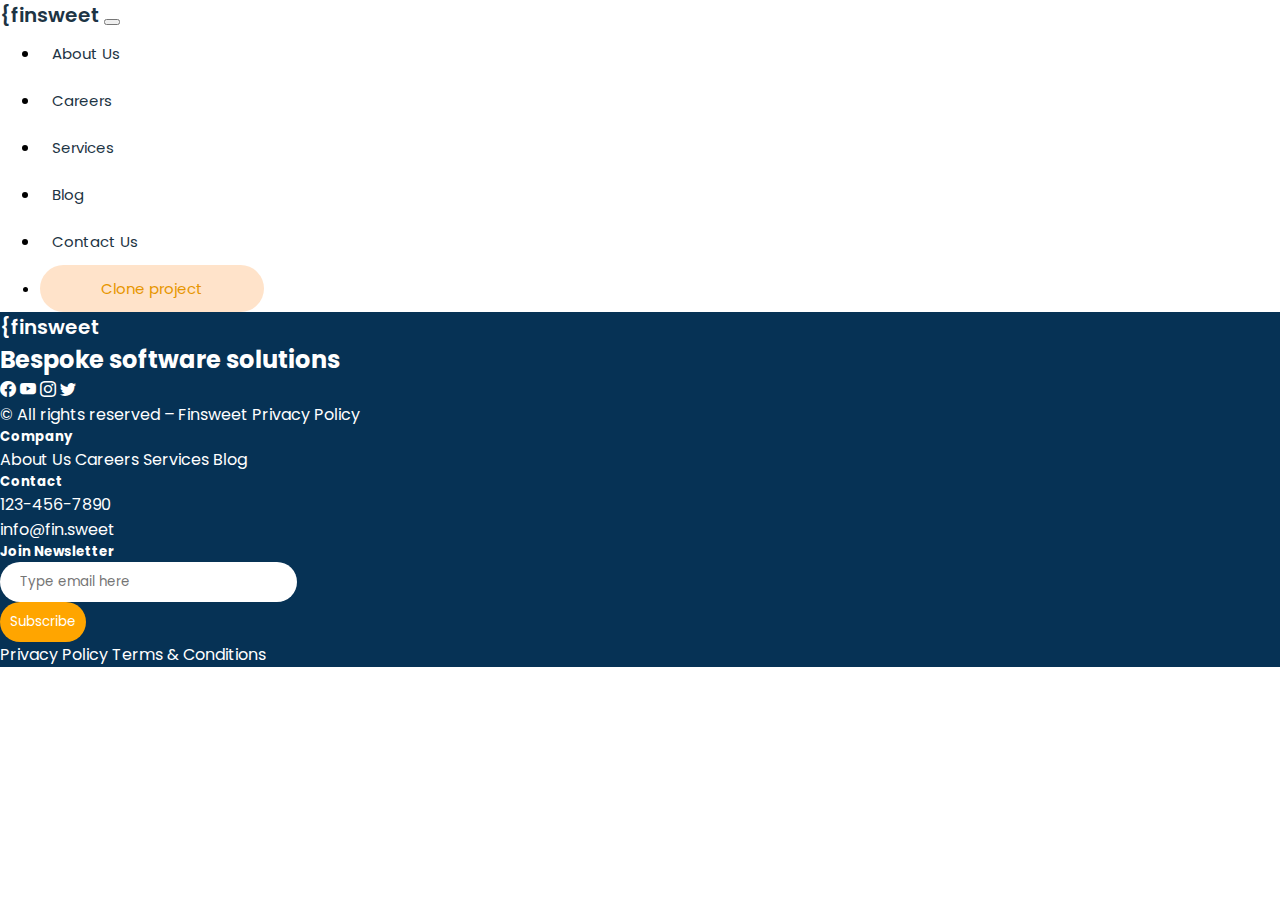
<file: Contact-us.html>
<!DOCTYPE html>
<html lang="en">
<head>
    <meta charset="UTF-8">
    <meta http-equiv="X-UA-Compatible" content="IE=edge">
    <meta name="viewport" content="width=device-width, initial-scale=1.0">
    <!-- CSS only -->
<link href="https://cdn.jsdelivr.net/npm/bootstrap@5.1.3/dist/css/bootstrap.min.css" rel="stylesheet" integrity="sha384-1BmE4kWBq78iYhFldvKuhfTAU6auU8tT94WrHftjDbrCEXSU1oBoqyl2QvZ6jIW3" crossorigin="anonymous">
<link rel="stylesheet" href="https://cdn.jsdelivr.net/npm/bootstrap-icons@1.7.2/font/bootstrap-icons.css">
<link rel="stylesheet" href="style.css">
    <title>Document</title>
</head>
<body>
    <!-- header-->
    <header>
        <nav class="navbar navbar-expand-lg bg-light navbar-light py-3 position-fixed navbar-index">
            <div class="container nav_container ">
              <a class=" navfinsweet font-head navbar-brand" href="index.html">{finsweet</a>
              <button class="navbar-toggler" type="button" data-bs-toggle="collapse" data-bs-target="#navbarNavDropdown" aria-controls="navbarNavDropdown" aria-expanded="false" aria-label="Toggle navigation">
                <span class="navbar-toggler-icon"></span>
              </button>
              <div class="collapse navbar-collapse justify-content-end" id="navbarNavDropdown">
                <ul class="navbar-nav ">
                  <li class="nav-item mx-2">
                    <a class=" active text_spacing navtext fonts" aria-current="page" href="about-us.html">About Us</a>
                  </li>
                  <li class="nav-item mx-2">
                    <a class="navtext active text_spacing fonts" aria-current="page" href="Careers.html">Careers</a>
                  </li>
                  <li class="nav-item mx-2">
                    <a class="navtext active text_spacing fonts" aria-current="page" href="Services.html">Services</a>
                  </li>
                  <li class="nav-item mx-2">
                    <a class="navtext active text_spacing fonts" aria-current="page" href="Blog.html">Blog</a>
                  </li>
                  <li class="nav-item mx-2">
                    <a class="navtext active text_spacing fonts" aria-current="page" href="Contact-us.html">Contact Us</a>
                  </li>
                  <li class="nav-item dropdown fonts">
                    <a class=" clone_project text_spacing fonts" href="https://www.webflow.com" target="_blank" id="navbarDropdownMenuLink" role="button" data-bs-toggle="dropdown" aria-expanded="false">
                      Clone project
                    </a>
                    
                  </li>
                </ul>
              </div>
            </div>
          </nav>
    </header>
    
    <!-- main -->

    <main>
      <div class="p-4"></div>

      <section>
        <div class="container">
          <div class="row">
            <div class="col-6">
             <h1></h1>
             <p></p> 
            </div>
          </div>
        </div>
      </section>
    </main>






     <!-- footer -->

     <footer class="bg-color-b">
        <div class="p-4"></div>
        <div class="container t-color-w ">
          <div class="row">
            <div class="col-4">
              <a class=" navfinsweet font-head navbar-brand t-color-w" href="https://www.finsweet.com" target="_blank">{finsweet</a>
                <div class="p-2"></div>
                <h2>Bespoke software solutions</h2>
                <i class="bi bi-facebook"></i>
                <i class="bi bi-youtube"></i>
                <i class="bi bi-instagram"></i>
                <i class="bi bi-twitter"></i>
                <div class="p-3"></div>
                <p>© All rights reserved – Finsweet
                  Privacy Policy
                  </p>
            </div>
            <div class="col-2">   
                <h5>Company</h5>
                <a class="d-block t-deco t-color-w" href="">About Us</a>
                <a class="d-block t-deco t-color-w" href="">Careers</a>
                <a class="d-block t-deco t-color-w" href="">Services</a>
                <a class="d-block t-deco t-color-w" href="">Blog</a>
            </div>
            <div class="col-2">
                <h5 class="mb-4">Contact</h5>
                <a class="t-deco t-color-w" href="tel:+1123-456-7890">123-456-7890</a>
                <p><a class="t-deco t-color-w" href="mailto:info@finsweet.com">info@fin.sweet</a></p>
            </div>
            <div class="col-4">
              <h5>Join Newsletter</h5>
              <div class="p-2"></div>
              <input type="text" class="btn-box-footer" placeholder="Type email here">
              <div class="p-1"></div>
              <input type="button" class="btn-box-footer-sub" value="Subscribe">
              <div class="p-4"></div>
              <a class="t-deco t-color-w mx-2"  href="">Privacy Policy</a>
              <a class="t-deco t-color-w mx-2"  href="">Terms & Conditions</a>
            </div>
          </div>
        </div>
        <div class="p-3"></div>
      </footer>
</file>
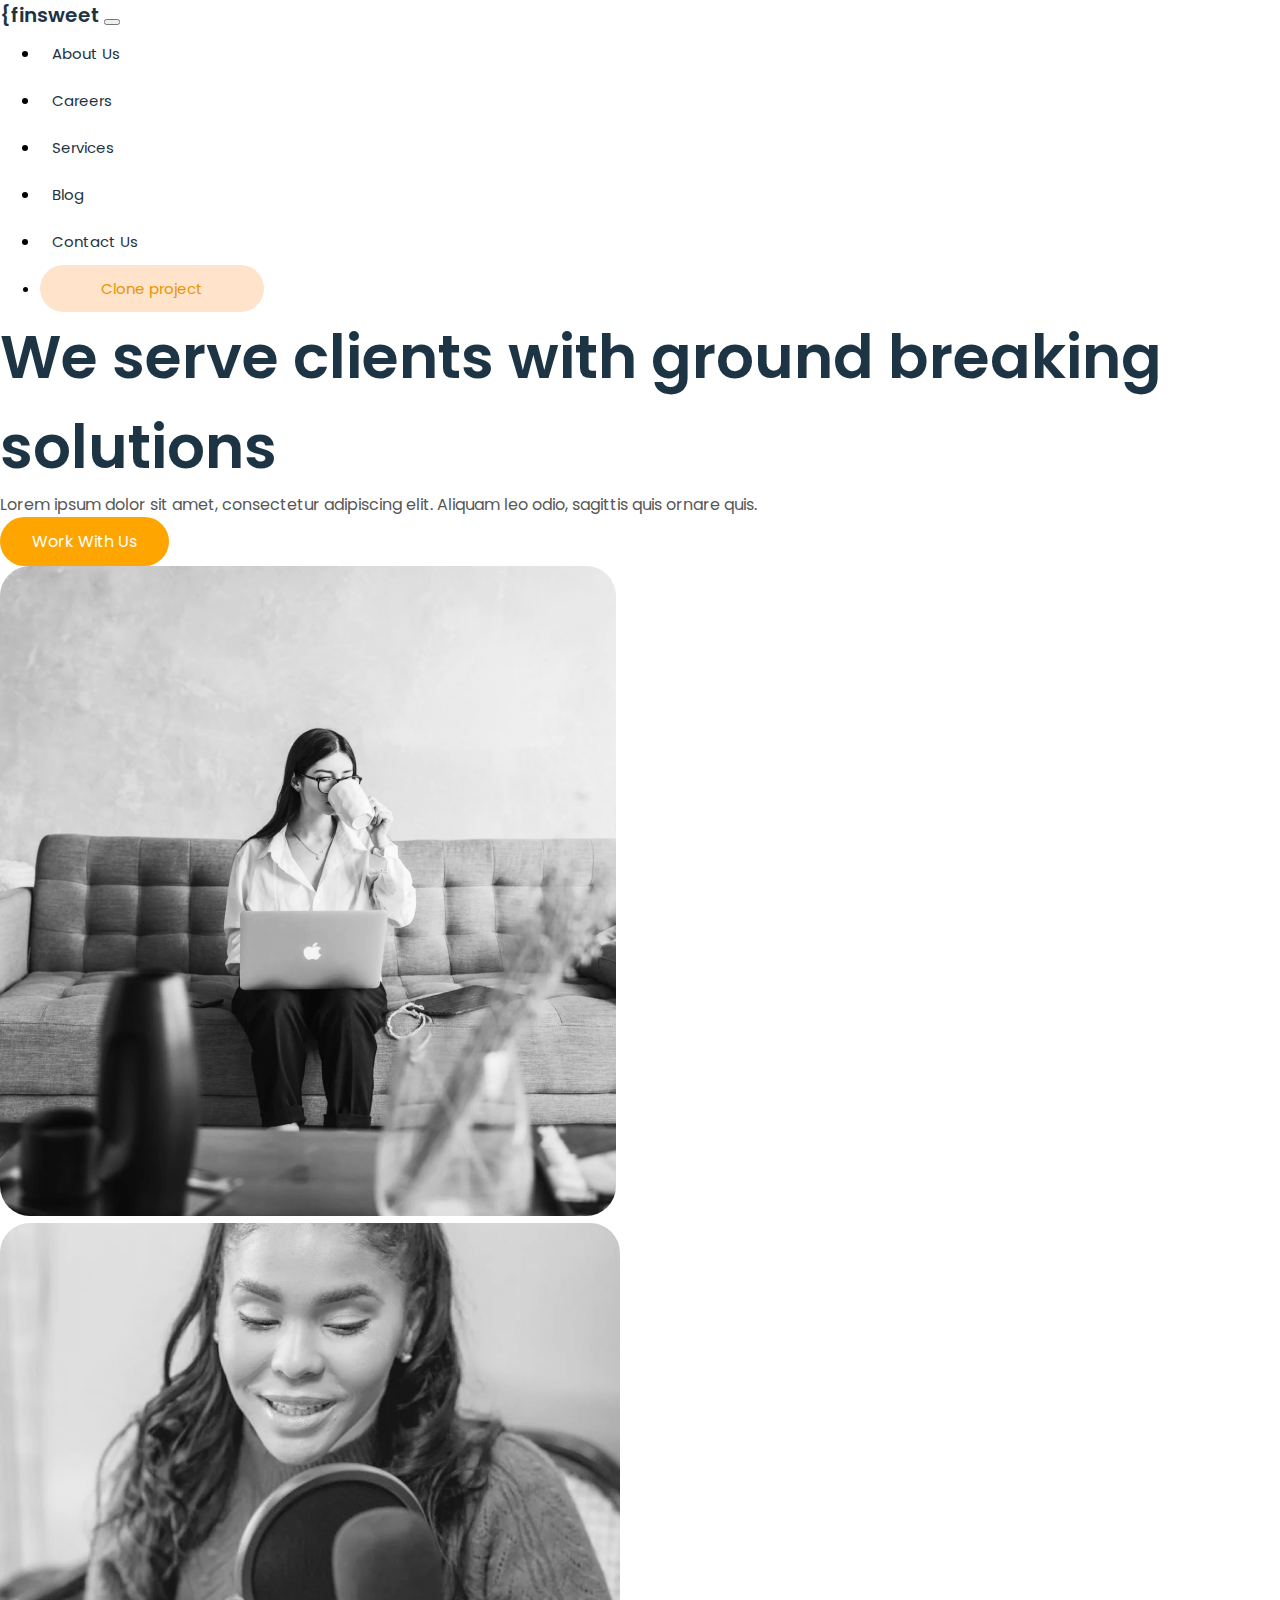
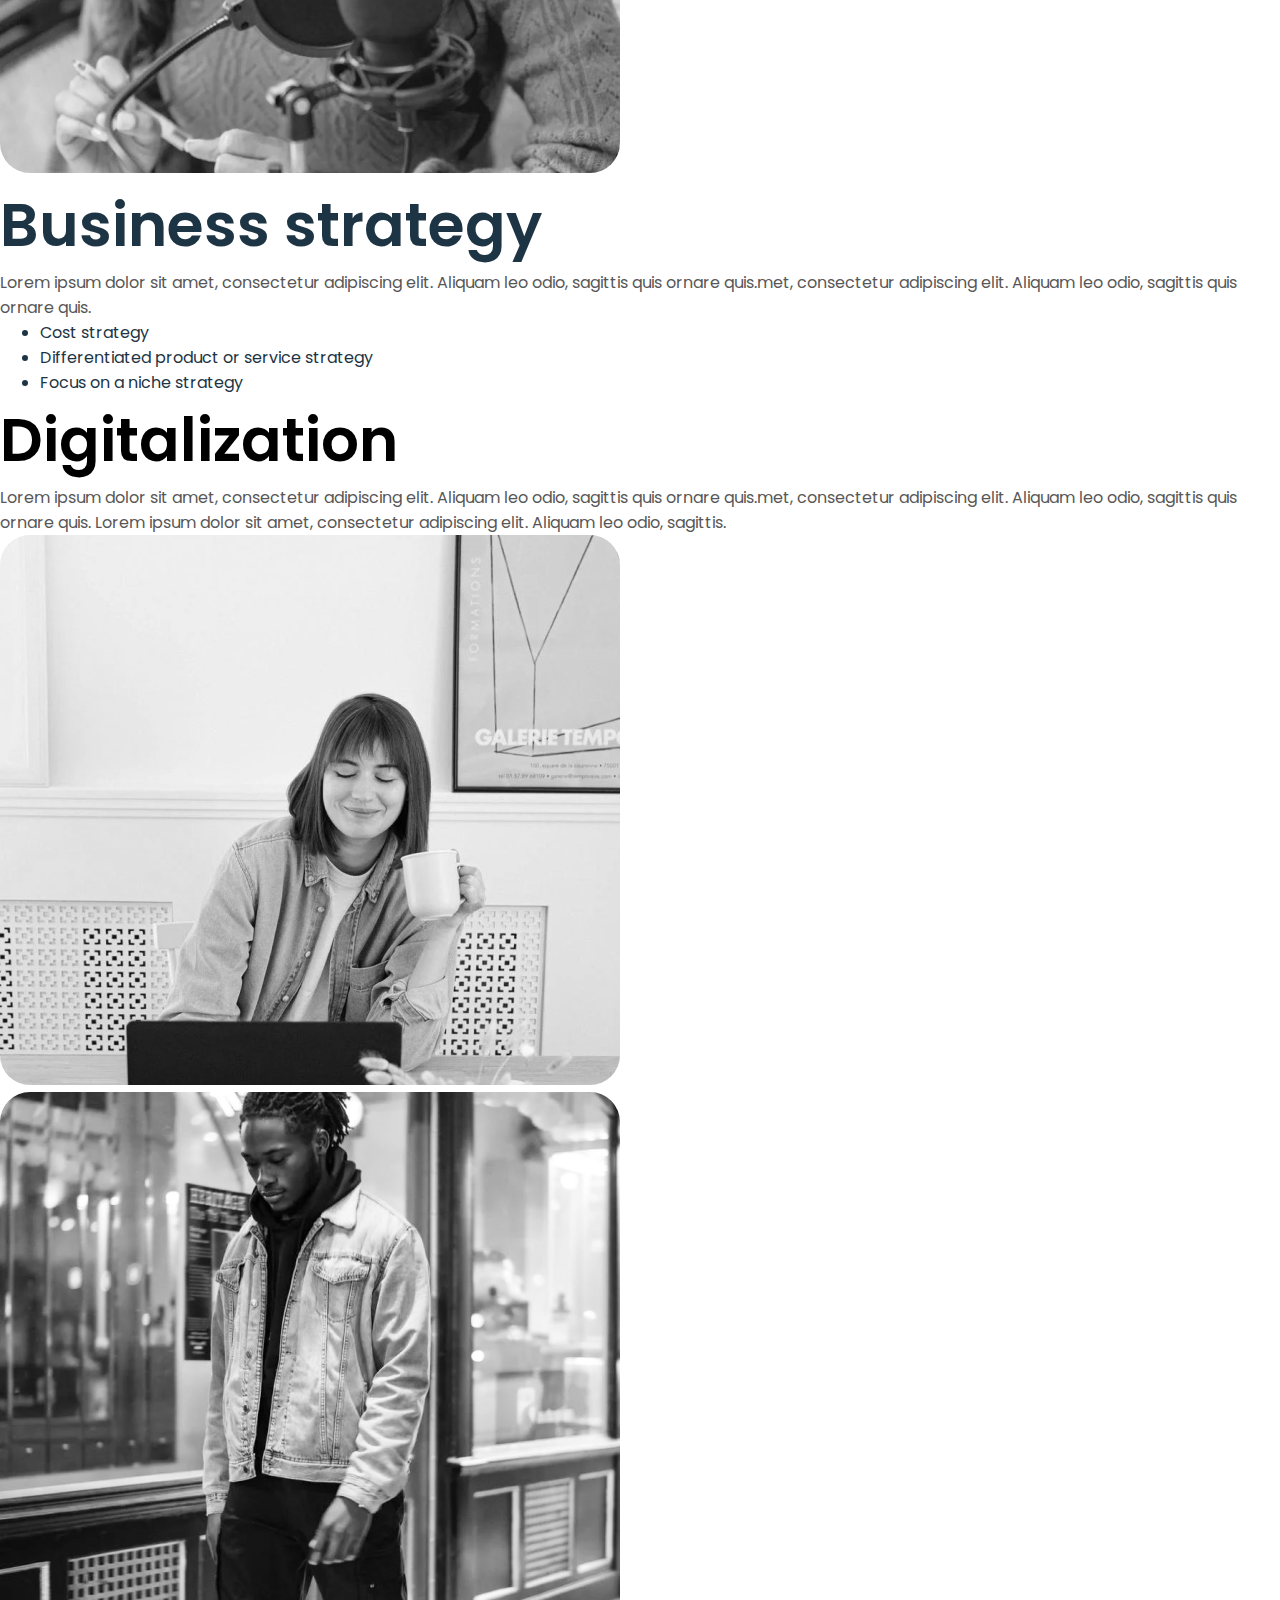
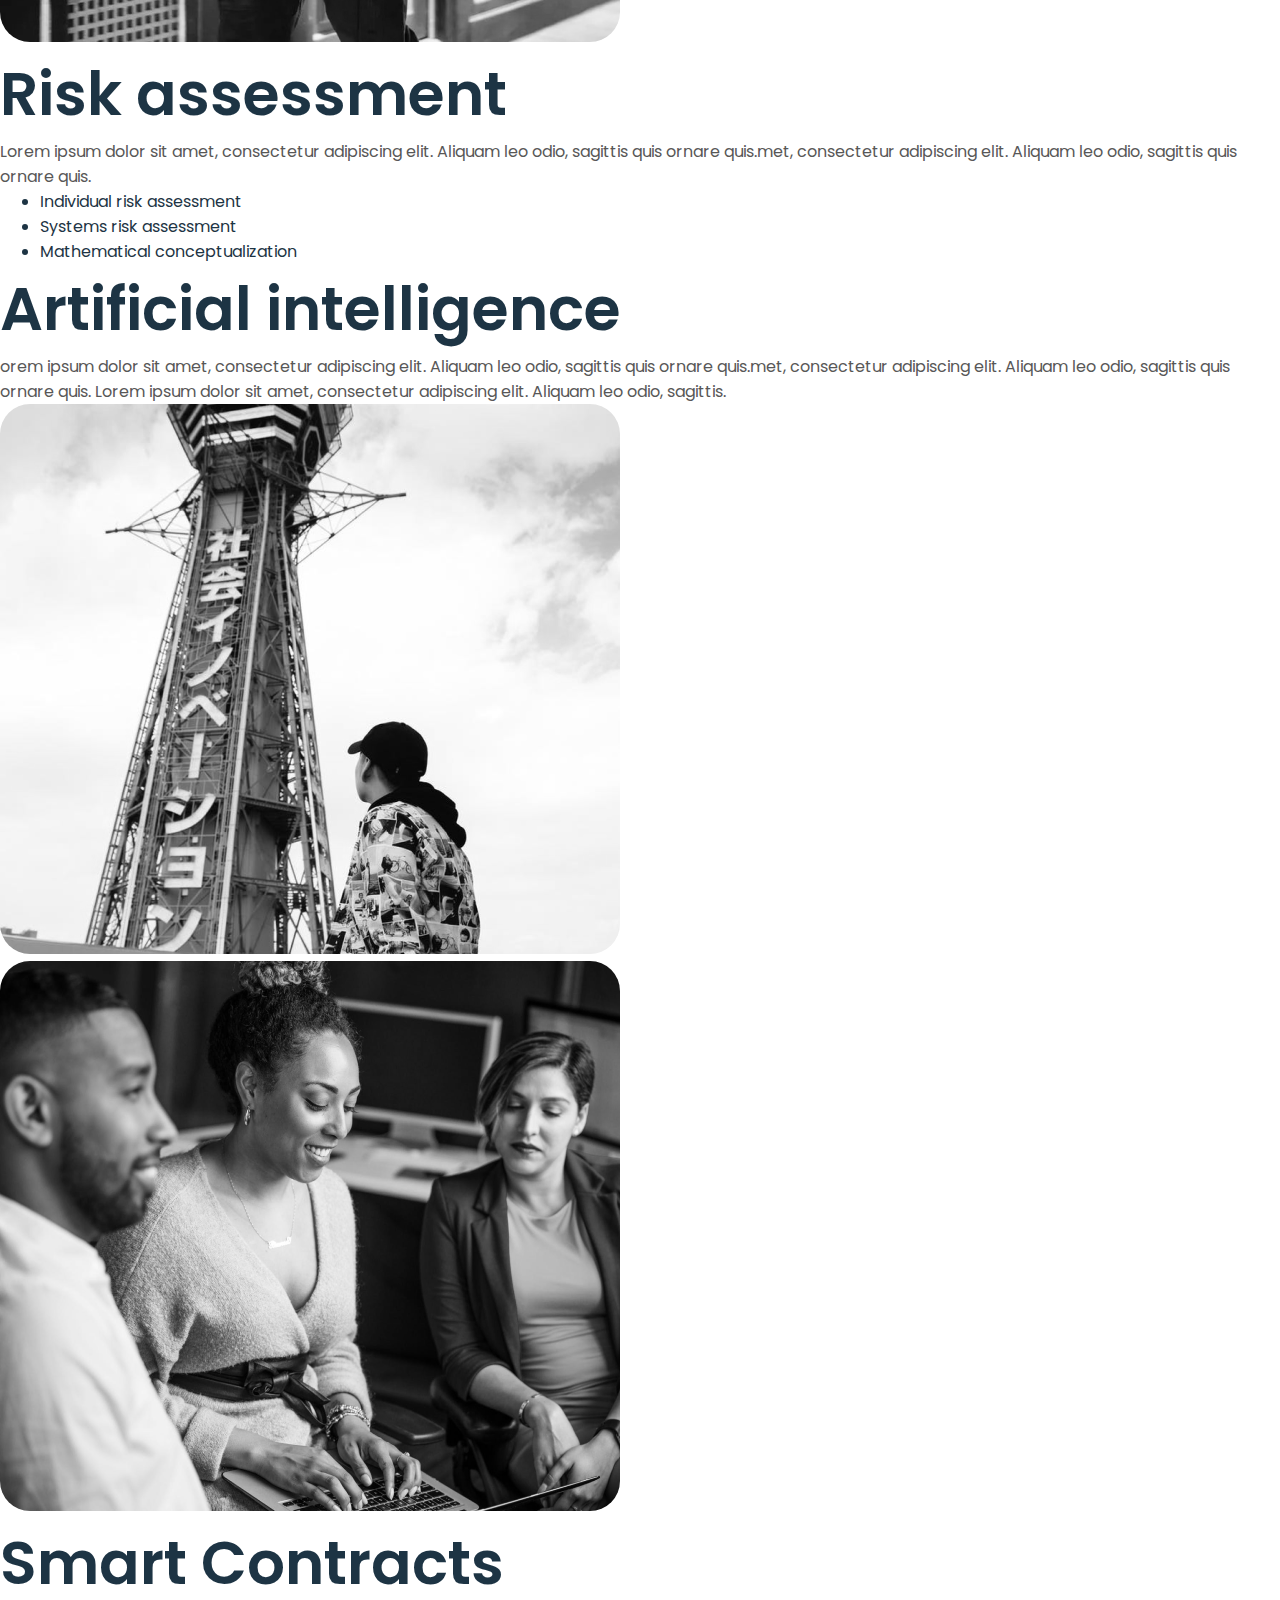
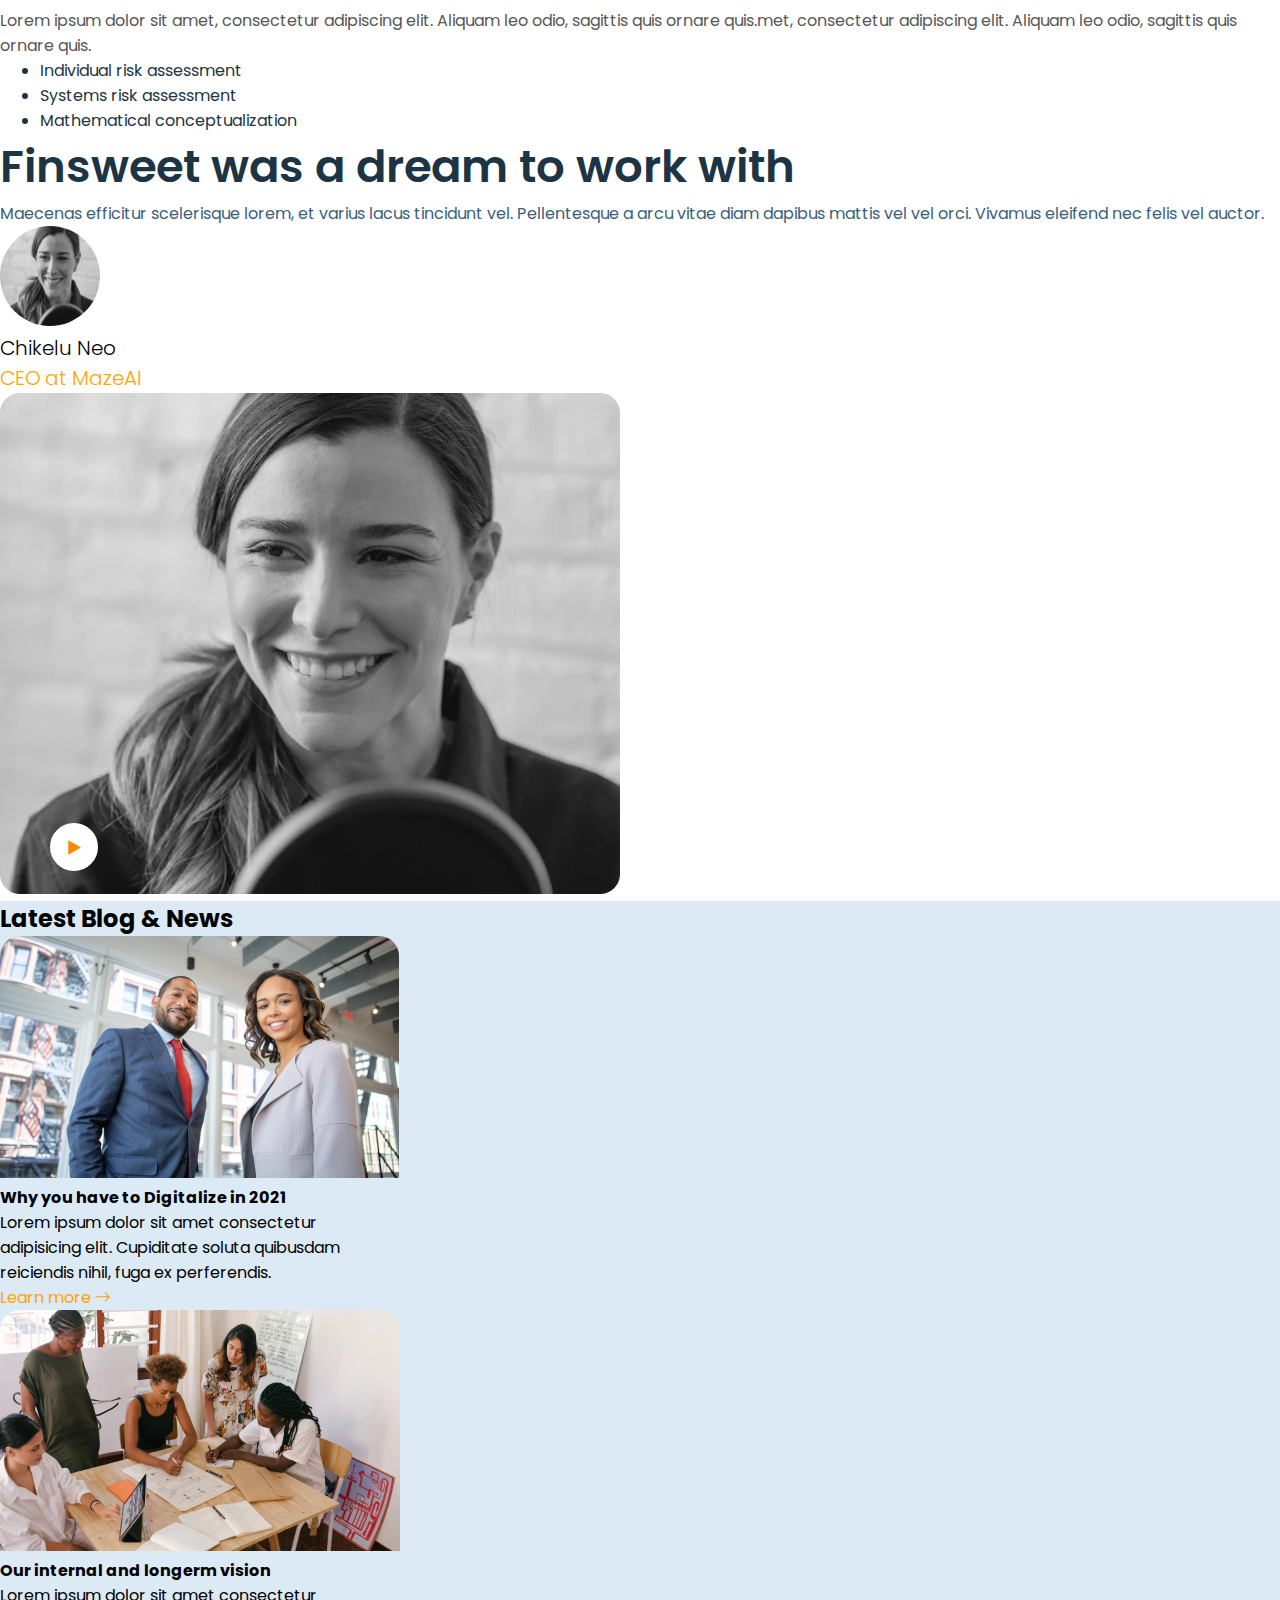
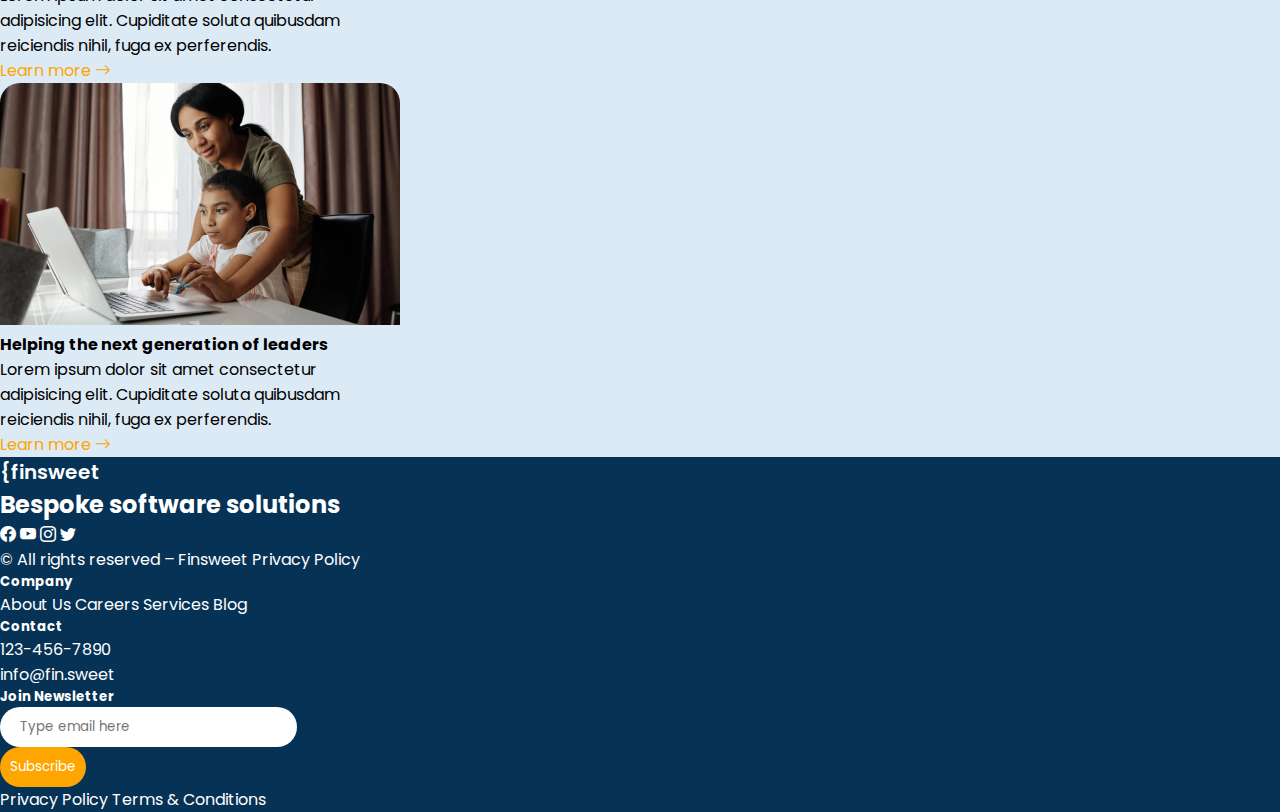
<file: Services.html>
<!DOCTYPE html>
<html lang="en">
<head>
    <meta charset="UTF-8">
    <meta http-equiv="X-UA-Compatible" content="IE=edge">
    <meta name="viewport" content="width=device-width, initial-scale=1.0">
    <!-- CSS only -->
<link href="https://cdn.jsdelivr.net/npm/bootstrap@5.1.3/dist/css/bootstrap.min.css" rel="stylesheet" integrity="sha384-1BmE4kWBq78iYhFldvKuhfTAU6auU8tT94WrHftjDbrCEXSU1oBoqyl2QvZ6jIW3" crossorigin="anonymous">
<link rel="stylesheet" href="https://cdn.jsdelivr.net/npm/bootstrap-icons@1.7.2/font/bootstrap-icons.css">
<link rel="stylesheet" href="style.css">
    <title>Document</title>
</head>
<body>
    <!-- header-->
    <header>
        <nav class="navbar navbar-expand-lg bg-light navbar-light py-3 position-fixed navbar-index">
            <div class="container nav_container ">
              <a class=" navfinsweet font-head navbar-brand" href="index.html">{finsweet</a>
              <button class="navbar-toggler" type="button" data-bs-toggle="collapse" data-bs-target="#navbarNavDropdown" aria-controls="navbarNavDropdown" aria-expanded="false" aria-label="Toggle navigation">
                <span class="navbar-toggler-icon"></span>
              </button>
              <div class="collapse navbar-collapse justify-content-end" id="navbarNavDropdown">
                <ul class="navbar-nav ">
                  <li class="nav-item mx-2">
                    <a class=" active text_spacing navtext fonts" aria-current="page" href="about-us.html">About Us</a>
                  </li>
                  <li class="nav-item mx-2">
                    <a class="navtext active text_spacing fonts" aria-current="page" href="Careers.html">Careers</a>
                  </li>
                  <li class="nav-item mx-2">
                    <a class="navtext active text_spacing fonts" aria-current="page" href="Services.html">Services</a>
                  </li>
                  <li class="nav-item mx-2">
                    <a class="navtext active text_spacing fonts" aria-current="page" href="Blog.html">Blog</a>
                  </li>
                  <li class="nav-item mx-2">
                    <a class="navtext active text_spacing fonts" aria-current="page" href="Contact-us.html">Contact Us</a>
                  </li>
                  <li class="nav-item dropdown fonts">
                    <a class=" clone_project text_spacing fonts" href="https://www.webflow.com" target="_blank" id="navbarDropdownMenuLink" role="button" data-bs-toggle="dropdown" aria-expanded="false">
                      Clone project
                    </a>
                    
                  </li>
                </ul>
              </div>
            </div>
          </nav>
    </header>
    
    <!-- main -->

    <main>
      <div class="p-5"></div>
    <section class="t-color-b">
        <div class="p-4"></div>
        <div class="container">
            <div class="row">
                <div class="col-6">
                    <h1 class="fs-60 fw-600">We serve clients with ground breaking solutions</h1>
                    <p class="t-color-g">Lorem ipsum dolor sit amet, consectetur adipiscing elit. Aliquam leo odio, sagittis quis ornare quis.
                    </p>
                    <a class="t-deco t-color-w bg-color-o bg-orange b-radius btn-box" href="">Work With Us</a>
                </div>
                <div class="col-6">
                    <img class="img-fluid working-woman-img img-blur" src="images/services/1.png" alt="????">
                </div>
            </div>
        </div>
        <div class="p-5"></div>
    </section>

    <div class="p-5"></div>
    <section class="t-color-b">
        <div class="p-4"></div>
        <div class="container">
            <div class="row">
              <div class="col-6 ">
                <img class="img-fluid working-woman-img img-blur" src="images/services/2.png" alt="????">
            </div>
                <div class="col-6">
                  <div class="p-2"></div>
                    <h1 class="fs-60 fw-600 p-3">Business strategy</h1>
                    <p class="t-color-g p-3">Lorem ipsum dolor sit amet, consectetur adipiscing elit. Aliquam leo odio, sagittis quis ornare quis.met, consectetur adipiscing elit. Aliquam leo odio, sagittis quis ornare quis.
                    </p>
                    <ul>
                      <li>Cost strategy</li>
                      <li>Differentiated product or service strategy</li>
                      <li>Focus on a niche strategy</li>
                    </ul>
                </div>
                
            </div>
        </div>
        <div class="p-5"></div>
    </section>

    <section>
      <div class="p-4"></div>
        <div class="container">
            <div class="row">
                <div class="col-6">
                  <div class="p-5"></div>
                    <h1 class="fs-60 fw-600">Digitalization</h1>
                    <p class="t-color-g">Lorem ipsum dolor sit amet, consectetur adipiscing elit. Aliquam leo odio, sagittis quis ornare quis.met, consectetur adipiscing elit. Aliquam leo odio, sagittis quis ornare quis. Lorem ipsum dolor sit amet, consectetur adipiscing elit. Aliquam leo odio, sagittis.
                    </p>
                    
                </div>
                <div class="col-6">
                    <img class="img-fluid working-woman-img img-blur" src="images/services/3.png" alt="????">
                </div>
            </div>
        </div>
        <div class="p-5"></div>
    </section>

    <section class="t-color-b">
      <div class="p-4"></div>
      <div class="container">
          <div class="row">
            <div class="col-6 ">
              <img class="img-fluid working-woman-img img-blur" src="images/services/4.png" alt="????">
          </div>
              <div class="col-6">
                <div class="p-2"></div>
                  <h1 class="fs-60 fw-600 p-3">
                    Risk assessment</h1>
                  <p class="t-color-g p-3">Lorem ipsum dolor sit amet, consectetur adipiscing elit. Aliquam leo odio, sagittis quis ornare quis.met, consectetur adipiscing elit. Aliquam leo odio, sagittis quis ornare quis.
                  </p>
                  <ul>
                    <li>Individual risk assessment</li>
                    <li>Systems risk assessment</li>
                    <li>Mathematical conceptualization</li>
                  </ul>
              </div>
              
          </div>
      </div>
      </section>
      <div class="p-5"></div>

      <div class="p-5"></div>
    <section class="t-color-b">
        <div class="p-4"></div>
        <div class="container">
            <div class="row">
                <div class="col-6">
                  <div class="p-5"></div>
                    <h1 class="fs-60 fw-600">Artificial intelligence</h1>
                    <p class="t-color-g">orem ipsum dolor sit amet, consectetur adipiscing elit. Aliquam leo odio, sagittis quis ornare quis.met, consectetur adipiscing elit. Aliquam leo odio, sagittis quis ornare quis. Lorem ipsum dolor sit amet, consectetur adipiscing elit. Aliquam leo odio, sagittis.
                    </p>
                 
                </div>
                <div class="col-6">
                    <img class="img-fluid working-woman-img img-blur" src="images/services/5.png" alt="????">
                </div>
            </div>
        </div>
        <div class="p-5"></div>
    </section>

    <section class="t-color-b">
      <div class="p-4"></div>
      <div class="container">
          <div class="row">
            <div class="col-6 ">
              <img class="img-fluid working-woman-img img-blur" src="images/services/6.png" alt="????">
          </div>
              <div class="col-6">
                <div class="p-2"></div>
                  <h1 class="fs-60 fw-600 p-3">
                    Smart Contracts</h1>
                  <p class="t-color-g p-3">Lorem ipsum dolor sit amet, consectetur adipiscing elit. Aliquam leo odio, sagittis quis ornare quis.met, consectetur adipiscing elit. Aliquam leo odio, sagittis quis ornare quis.
                  </p>
                  <ul>
                    <li>Individual risk assessment</li>
                    <li>Systems risk assessment</li>
                    <li>Mathematical conceptualization</li>
                  </ul>
              </div>
              
          </div>
      </div>
      </section>
      <div class="p-5"></div>

      <section class="section7">
        <div class="p-5"></div>
        <div class="container">
          <div class="row">
            
            <div class="col-6">
              <div class="p-5"></div>
              <h1 class="t-color-b fw-600 fs-45">Finsweet was a dream to work with</h1>
              <p class="t-color-bg">Maecenas efficitur scelerisque lorem, et varius lacus tincidunt vel. Pellentesque a arcu vitae diam dapibus mattis vel vel orci. Vivamus eleifend nec felis vel auctor.</p>
              <div class="container">
                <div class="row">
                  <div class="col-2">
                    <img src="images/services/7.png" class="smiling-woman-img img-blur" alt="">
                  </div>
                  <div class="col-4">
                    <div class="p-2"></div>
                    <h5 class="fw-300 fs-20 ">Chikelu Neo</h5>
                    <h5 class="fw-300 fs-20 t-color-o">CEO at MazeAI</h5>
                  </div>
                </div>
              </div>
            </div>
            <div class="col-6 positioning">
              <img class="video-img" src="/images/video-image.png" alt="???">
            </div>
          </div>
        </div>
      </section>
      <div class="p-5"></div>

      <!-- section8 -->
      <section class="bg-color">
        <div class="p-5"></div>
        
        <div class="container">
          <div class="row">
            <div>
              <h2>Latest Blog & News</h2>
            </div>
            <div class="p-4"></div>
            <div class="col-4">
              <div class="card shadow radius-rounded" style="width: 24rem;">
                <img src="images/post1.png" class="card-img-top" alt="...">
                <div class="card-body p-4 card-body-hover">
                  <h4 class="card-title">Why you have to Digitalize in 2021</h4>
                  <p class="card-text">Lorem ipsum dolor sit amet consectetur adipisicing elit. Cupiditate soluta quibusdam reiciendis nihil, fuga ex perferendis.</p>
                  <a href="text1.html" class="test1 t-deco t-color-o hover-arrow　stretched-link　fw-300">Learn more <i class="bi bi-arrow-right"></i> </a>
                </div>
              </div>
            </div>
            <div class="col-4">
              <div class="card shadow radius-rounded" style="width: 24rem;">
                <img src="images/post-2.png" class="card-img-top" alt="...">
                <div class="card-body p-4 card-body-hover">
                  <h4 class="card-title">Our internal and longerm vision</h4>
                  <p class="card-text">Lorem ipsum dolor sit amet consectetur adipisicing elit. Cupiditate soluta quibusdam reiciendis nihil, fuga ex perferendis.</p>
                  <a href="text2.html" class="t-deco t-color-o hover-arrow stretched-link　fw-300">Learn more <i class="bi bi-arrow-right"></i> </a>
                </div>
              </div>
            </div>
            <div class="col-4">
              <div class="card shadow radius-rounded" style="width: 24rem;">
                <img src="images/post-3.png" class="card-img-top" alt="...">
                <div class="card-body p-4 card-body-hover">
                  <h4 class="card-title">Helping the next generation of leaders</h4>
                  <p class="card-text">Lorem ipsum dolor sit amet consectetur adipisicing elit. Cupiditate soluta quibusdam reiciendis nihil, fuga ex perferendis.</p>
                  <a href="text3.html" class="t-deco t-color-o hover-arrow stretched-link　fw-300">Learn more <i class="bi bi-arrow-right"></i></a>
                </div>
              </div>
            </div>
           
            
          </div>
        </div>
        <div class="p-5"></div>
      </section>

    </main>






     <!-- footer -->

     <footer class="bg-color-b">
        <div class="p-4"></div>
        <div class="container t-color-w ">
          <div class="row">
            <div class="col-4">
              <a class=" navfinsweet font-head navbar-brand t-color-w" href="https://www.finsweet.com" target="_blank">{finsweet</a>
                <div class="p-2"></div>
                <h2>Bespoke software solutions</h2>
                <i class="bi bi-facebook"></i>
                <i class="bi bi-youtube"></i>
                <i class="bi bi-instagram"></i>
                <i class="bi bi-twitter"></i>
                <div class="p-3"></div>
                <p>© All rights reserved – Finsweet
                  Privacy Policy
                  </p>
            </div>
            <div class="col-2">   
                <h5>Company</h5>
                <a class="d-block t-deco t-color-w" href="">About Us</a>
                <a class="d-block t-deco t-color-w" href="">Careers</a>
                <a class="d-block t-deco t-color-w" href="">Services</a>
                <a class="d-block t-deco t-color-w" href="">Blog</a>
            </div>
            <div class="col-2">
                <h5 class="mb-4">Contact</h5>
                <a class="t-deco t-color-w" href="tel:+1123-456-7890">123-456-7890</a>
                <p><a class="t-deco t-color-w" href="mailto:info@finsweet.com">info@fin.sweet</a></p>
            </div>
            <div class="col-4">
              <h5>Join Newsletter</h5>
              <div class="p-2"></div>
              <input type="text" class="btn-box-footer" placeholder="Type email here">
              <div class="p-1"></div>
              <input type="button" class="btn-box-footer-sub" value="Subscribe">
              <div class="p-4"></div>
              <a class="t-deco t-color-w mx-2"  href="">Privacy Policy</a>
              <a class="t-deco t-color-w mx-2"  href="">Terms & Conditions</a>
            </div>
          </div>
        </div>
        <div class="p-3"></div>
      </footer>
</file>
<file: style.css>
@import url("https://fonts.googleapis.com/css2?family=Poppins:wght@100;300;500;600;700;800;900&display=swap");

* {
  margin: 0;
  font-family: "Poppins", sans-serif;
}
/* navigation section */

.navbar-index {
  width: 100%;
  z-index: 1;
}

.clone_project {
  background-color: rgb(255, 227, 202);
  width: 200px;
  text-align: center;
  border-radius: 30px;
  padding: 12px 32px;
  text-decoration: none;
  display: block;
  color: rgb(231, 150, 0);
}

.clone_project:hover {
  background-color: orange;
  color: white;
}
.text_spacing {
  padding: 12px;
}

.navtext {
  display: block;
  padding-top: 12px;
  text-decoration: none;
  color: #1d3444;
}
.navtext:hover {
  color: orange;
}

.navfinsweet {
  color: #1d3444;
  text-decoration: none;
}

.navfinsweet:hover {
  color: #1d3444;
}

/* FONTS! */

.fonts {
  font-family: "Poppins", sans-serif;
  font-size: 15px;
  font-weight: 400;
}

.font-head {
  font-family: "Poppins", sans-serif;
  font-size: 20px;
  font-weight: 600;
}

.font-upper {
  font-family: "Poppins", sans-serif;
  font-size: 60px;
  font-weight: 600;
  color: #1d3444;
}

.fs-20 {
  font-size: 20px;
}

.fs-15 {
  font-size: 15px;
}

.fs-45 {
  font-size: 45px;
}

.fs-60 {
  font-size: 60px;
}
.fs-70 {
  font-size: 70px;
}
.fw-600 {
  font-weight: 600;
}

.fw-400 {
  font-weight: 400;
}

.fw-300 {
  font-weight: 300;
}

/* section css */

.section-head {
  background-color: #dceaf5;
  height: 90%;
}

.head-img {
  max-width: 80%;
}

.head_img {
  width: 100%;
}

.bg-color {
  background-color: #dceaf5;
}

/* button css */

.btn-box {
  padding: 12px 32px;
  display: inline-block;
}

.btn-box:hover {
  background-color: rgb(206, 134, 0);
  color: white;
}
.btn-box2 {
  padding: 12px 32px;
  display: inline-block;
}

.btn-box2:hover {
  color: #1a3142;
}

.btn-box3 {
  padding: 10px 25px;
  border: 1px solid #3a5a70;
  border-radius: 30px;
  display: inline-block;
  color: #1d3444;
  font-weight: 300;
}

.btn-box3:hover {
  border: 1px solid orange;
  color: #1d3444;
}

.btn-box-footer {
  border-radius: 30px;
  padding: 10px 20px;
  border: none;
}

.btn-box-footer-sub {
  border-radius: 30px;
  padding: 10px 10px;
  background-color: orange;
  color: white;
  border: none;
}

/* backgrounds */

.bg-orange {
  background-color: orange;
}

.b-radius {
  border-radius: 30px;
}

.t-deco {
  text-decoration: none;
}
/* background color */

.bg-color {
  background-color: #dceaf5;
}
.bg-color-w {
  background-color: white;
}
.bg-color-o {
  background-color: orange;
}
.bg-color-b {
  background-color: #063255;
}
/* text color css */
.t-color-g {
  color: rgb(88, 87, 87);
}

.t-color-w {
  color: white;
}

.t-color-b {
  color: #1d3444;
}

.t-color-o {
  color: orange;
}

.t-color-bg {
  color: #385f7b;
}

/* hover */

.hover-arrow:hover {
  color: orange;
}

.card-body-hover:hover {
  background-color: #f1f9ff;
  border-radius: 20px;
}
/* image  */

.img-section2 {
  border-radius: 30px;
  width: 400px;
  height: 30vh;
  -webkit-filter: grayscale(100%);
  filter: grayscale(100%);
}

.img-section2:hover {
  -webkit-filter: grayscale(0%);
  filter: grayscale(0%);
}

.about-img {
  max-width: 100%;
  border-radius: 30px;
}

/* section2 */

.section2 {
  width: 50%;
  color: #1d3444;
}

/* section3 */

.logo::after {
  content: url(images/Ribbon.png);
  position: absolute;
  top: -2.5%;
  left: 84.5%;
}

.logo-css {
  position: relative;
}

.styledimg {
  width: 50%;
  height: 60vh;
}

.start-up {
  height: 60vh;
  justify-content: center;
  align-items: initial;
}

.section6 {
  position: relative;
}

.section6:after {
  content: "";
  height: 60vh;
  width: 50%;
  background: url(/images/gettyimages-1124225083-1024x1024.jpg) no-repeat;
  position: absolute;
  background-size: cover;
  top: 0;
}

/* section7 */

.positioning {
  position: relative;
}

.smiling-woman-img {
  width: 100px;
  height: 100px;
  border-radius: 50%;
}

.positioning::after {
  content: "";
  background: url(/images/play-icon.svg) no-repeat center white;
  position: absolute;
  top: 430px;
  border: 4px solid white;
  left: 50px;
  width: 40px;
  height: 40px;
  border-radius: 50%;
  align-items: center;
}

/* section8 */

.pos1-img {
  width: 100%;
  padding: 20px;
  background-position: center;
}

.radius-rounded {
  border-radius: 20px;
}

.card-img-top {
  border-radius: 20px 20px 0 0;
}

/* text1.html */

.text1-head-img {
  border-radius: 30px;
  display: block;
  margin: auto;
}

.text1-head-img2 {
  width: 60%;
  border-radius: 30px;
  display: block;
  margin: auto;
}

.text1-head-img3 {
  border-radius: 30px;
  display: block;
  margin: auto;
  width: 70%;
}

.articlesize {
  width: 50%;
  text-align: center;
  margin: auto;
}

/* about-us.html */

.working-woman-img {
  border-radius: 30px;
}
.share-img {
  max-width: 100%;
  height: 90vh;
  border-radius: 20px;
}

.dudes-img {
  width: 100%;
  height: 65vh;
  border-radius: 30px;
  -webkit-filter: grayscale(100%);
  filter: grayscale(100%);
}

.dudes-img:hover {
  -webkit-filter: grayscale(0);
  filter: grayscale(0);
}

.inner {
  overflow: hidden;
}
.inner img {
  transition: all 0.8s ease;
}
.inner:hover img {
  transform: scale(1.1);
}

/* Careers */

.dude4-img {
  width: 100%;
  height: 65vh;
  border-radius: 20px;
}

.feature {
  position: relative;
}

.feature2 {
  position: absolute;
  width: 100%;
  height: 100%;
  z-index: 10;
  top: 0;
  left: 0;
  opacity: 0;
  filter: alpha(opacity=1);
}

.hover-card:hover {
  background-color: #c4dff3;
}

.myposition-fixed {
  position: fixed;
}

.navbar-fixed {
  position: absolute;
}

.nav_anime {
  animation-name: nav-move;
  transition-duration: 4s;
}

@keyframes nav-move {
  0% {
    background-color: red;
  }
  25% {
    background-color: yellow;
  }
  50% {
    background-color: blue;
  }
  100% {
    background-color: green;
  }
}

.section2-js {
    display: flex;
    gap: 20px;
    margin: auto;
}

.blog-section-js {
  display: flex;
}

.experience-img {
  max-width: 50%;
  position: absolute;
  left: 0;
}
.position-relative {
  position: relative;
  overflow: hidden;
}
.margin-left {
  margin-left: 100px;
}

.img-blur {
  -webkit-filter: grayscale(100%);
  filter: grayscale(100%);
}
.img-blur:hover {
  -webkit-filter: grayscale(0%);
  filter: grayscale(0%);
}
</file>
